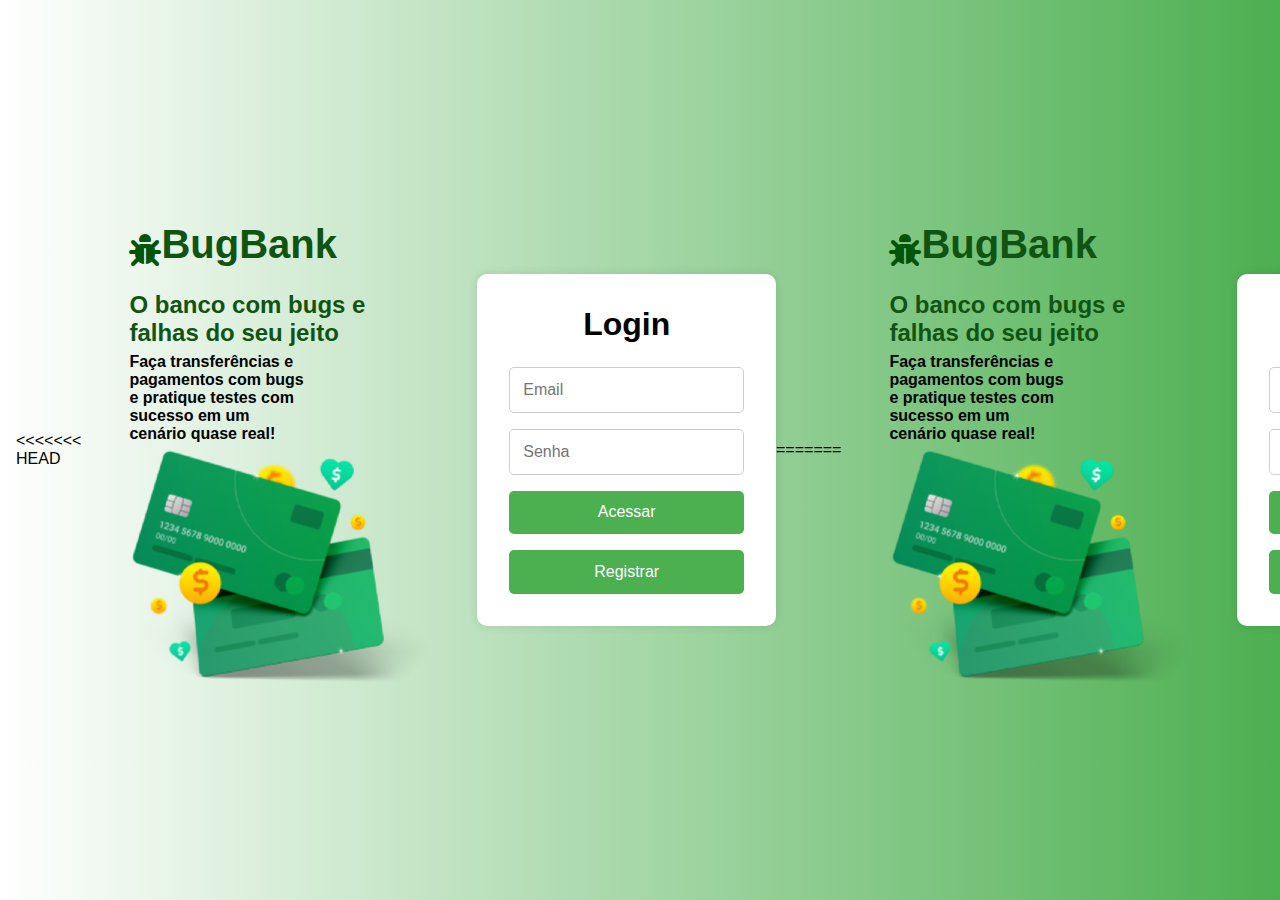
<file: index.html>
<<<<<<< HEAD
<!DOCTYPE html>
<html lang="pt-BR">
<head>
  <meta charset="UTF-8">
  <meta name="viewport" content="width=device-width, initial-scale=1.0">
  <title>BugBank - Login</title>
  <link rel="stylesheet" href="https://cdnjs.cloudflare.com/ajax/libs/font-awesome/6.7.2/css/all.min.css" integrity="sha512-Evv84Mr4kqVGRNSgIGL/F/aIDqQb7xQ2vcrdIwxfjThSH8CSR7PBEakCr51Ck+w+/U6swU2Im1vVX0SVk9ABhg==" crossorigin="anonymous" referrerpolicy="no-referrer" />
  <link rel="stylesheet" href="css/style.css">
</head>
<body>
    <div class="intro">
        <div class="logo">
            <i class="fa-solid fa-bug fa-2xl" style="color: #025508;"></i>       
            <h1>BugBank</h1>
        </div>    
        <h2>O banco com bugs e falhas do seu jeito</h2>
        <h3>Faça transferências e pagamentos com bugs e pratique testes com sucesso em um cenário quase real!</h3>
        <img src="/imgs/cartao.png" alt="">
    </div>
    <div class="container">
        <h1>Login</h1>
        <form id="login-form">
            <input type="email" id="login-email" placeholder="Email" required>
            <input type="password" id="login-password" placeholder="Senha" required>
            <button type="submit">Acessar</button>
            <button onclick="window.location.href='cadastro.html'">Registrar</button>
        </form>
    </div>
    <script src="js/script.js"></script>
</body>
=======
<!DOCTYPE html>
<html lang="pt-BR">
<head>
  <meta charset="UTF-8">
  <meta name="viewport" content="width=device-width, initial-scale=1.0">
  <title>BugBank - Login</title>
  <link rel="stylesheet" href="https://cdnjs.cloudflare.com/ajax/libs/font-awesome/6.7.2/css/all.min.css" integrity="sha512-Evv84Mr4kqVGRNSgIGL/F/aIDqQb7xQ2vcrdIwxfjThSH8CSR7PBEakCr51Ck+w+/U6swU2Im1vVX0SVk9ABhg==" crossorigin="anonymous" referrerpolicy="no-referrer" />
  <link rel="stylesheet" href="css/style.css">
</head>
<body>
    <div class="intro">
        <div class="logo">
            <i class="fa-solid fa-bug fa-2xl" style="color: #025508;"></i>       
            <h1>BugBank</h1>
        </div>    
        <h2>O banco com bugs e falhas do seu jeito</h2>
        <h3>Faça transferências e pagamentos com bugs e pratique testes com sucesso em um cenário quase real!</h3>
        <img src="/imgs/cartao.png" alt="">
    </div>
    <div class="container">
        <h1>Login</h1>
        <form id="login-form">
            <input type="email" id="login-email" placeholder="Email" required>
            <input type="password" id="login-password" placeholder="Senha" required>
            <button type="submit">Acessar</button>
            <button onclick="window.location.href='cadastro.html'">Registrar</button>
        </form>
    </div>
    <script src="js/script.js"></script>
</body>
>>>>>>> 931f754 (Last Version/0.2)
</html>
</file>
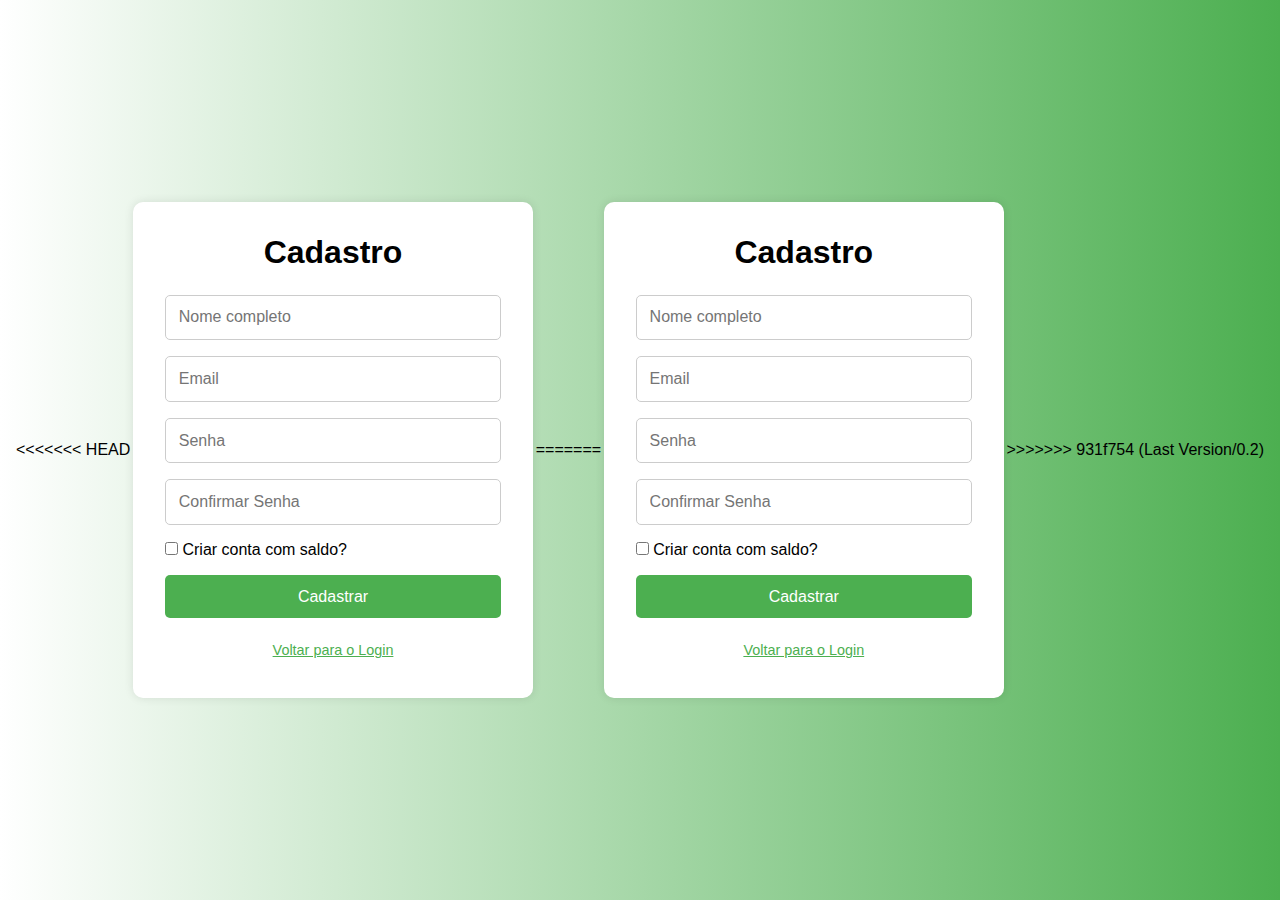
<file: cadastro.html>
<<<<<<< HEAD
<!DOCTYPE html>
<html lang="pt-BR">
<head>
  <meta charset="UTF-8">
  <meta name="viewport" content="width=device-width, initial-scale=1.0">
  <title>BugBank - Cadastro</title>
  <link rel="stylesheet" href="css/style.css">
</head>
<body>
  <div class="container">
    <h1>Cadastro</h1>
    <form id="cadastro-form">
      <input type="text" id="nome" placeholder="Nome completo" required>
      <input type="email" id="email" placeholder="Email" required>
      <input type="password" id="senha" placeholder="Senha" required>
      <input type="password" id="confirmar-senha" placeholder="Confirmar Senha" required>
      <label>
        <input type="checkbox" id="conta-com-saldo"> Criar conta com saldo?
      </label>
      <button type="submit">Cadastrar</button>
    </form>
  
    <button class="voltarLogin" type="button" onclick="window.location.href='index.html'">Voltar para o Login</button>
  </div>
  
  <script src="js/script.js"></script>
</body>
=======
<!DOCTYPE html>
<html lang="pt-BR">
<head>
  <meta charset="UTF-8">
  <meta name="viewport" content="width=device-width, initial-scale=1.0">
  <title>BugBank - Cadastro</title>
  <link rel="stylesheet" href="css/style.css">
</head>
<body>
  <div class="container">
    <h1>Cadastro</h1>
    <form id="cadastro-form">
      <input type="text" id="nome" placeholder="Nome completo" required>
      <input type="email" id="email" placeholder="Email" required>
      <input type="password" id="senha" placeholder="Senha" required>
      <input type="password" id="confirmar-senha" placeholder="Confirmar Senha" required>
      <label>
        <input type="checkbox" id="conta-com-saldo"> Criar conta com saldo?
      </label>
      <button type="submit">Cadastrar</button>
    </form>
  
    <button class="voltarLogin" type="button" onclick="window.location.href='index.html'">Voltar para o Login</button>
  </div>
  
  <script src="js/script.js"></script>
</body>
>>>>>>> 931f754 (Last Version/0.2)
</html>
</file>
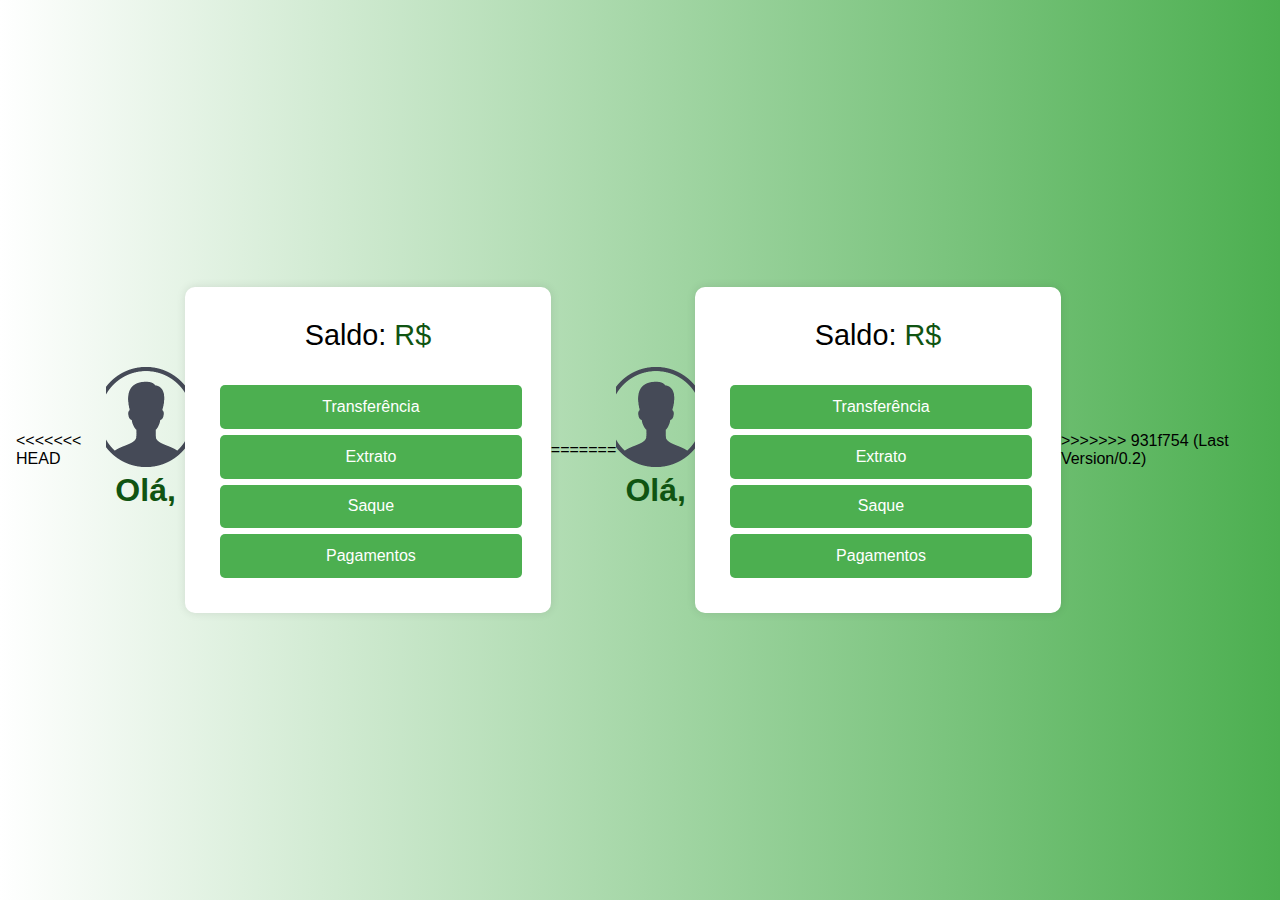
<file: dashboard.html>
<<<<<<< HEAD
<!DOCTYPE html>
<html lang="pt-BR">
<head>
  <meta charset="UTF-8">
  <meta name="viewport" content="width=device-width, initial-scale=1.0">
  <title>BugBank - Painel</title>
  <link rel="stylesheet" href="css/style.css">
</head>
<body>
    <div class="asideUser">
      <img src="/imgs/user.png" alt="">
        <h1 class="usuario">Olá, <span id="user-name"></span></h1>
    </div>
    <div class="asideConta">
        <div class="acoes">
            <p class="saldoConta">Saldo: <span>R$ </span><span id="saldo"></span></p>
            <button onclick="window.location.href='transferencia.html'">Transferência</button>
            <button onclick="window.location.href='extrato.html'">Extrato</button>
            <button onclick="indisponivel()">Saque</button>
            <button onclick="indisponivel()">Pagamentos</button>
        </div>
    </div>
  <script src="js/script.js"></script>
</body>
=======
<!DOCTYPE html>
<html lang="pt-BR">
<head>
  <meta charset="UTF-8">
  <meta name="viewport" content="width=device-width, initial-scale=1.0">
  <title>BugBank - Painel</title>
  <link rel="stylesheet" href="css/style.css">
</head>
<body>
    <div class="asideUser">
      <img src="/imgs/user.png" alt="">
        <h1 class="usuario">Olá, <span id="user-name"></span></h1>
    </div>
    <div class="asideConta">
        <div class="acoes">
            <p class="saldoConta">Saldo: <span>R$ </span><span id="saldo"></span></p>
            <button onclick="window.location.href='transferencia.html'">Transferência</button>
            <button onclick="window.location.href='extrato.html'">Extrato</button>
            <button onclick="indisponivel()">Saque</button>
            <button onclick="indisponivel()">Pagamentos</button>
        </div>
    </div>
  <script src="js/script.js"></script>
</body>
>>>>>>> 931f754 (Last Version/0.2)
</html>
</file>
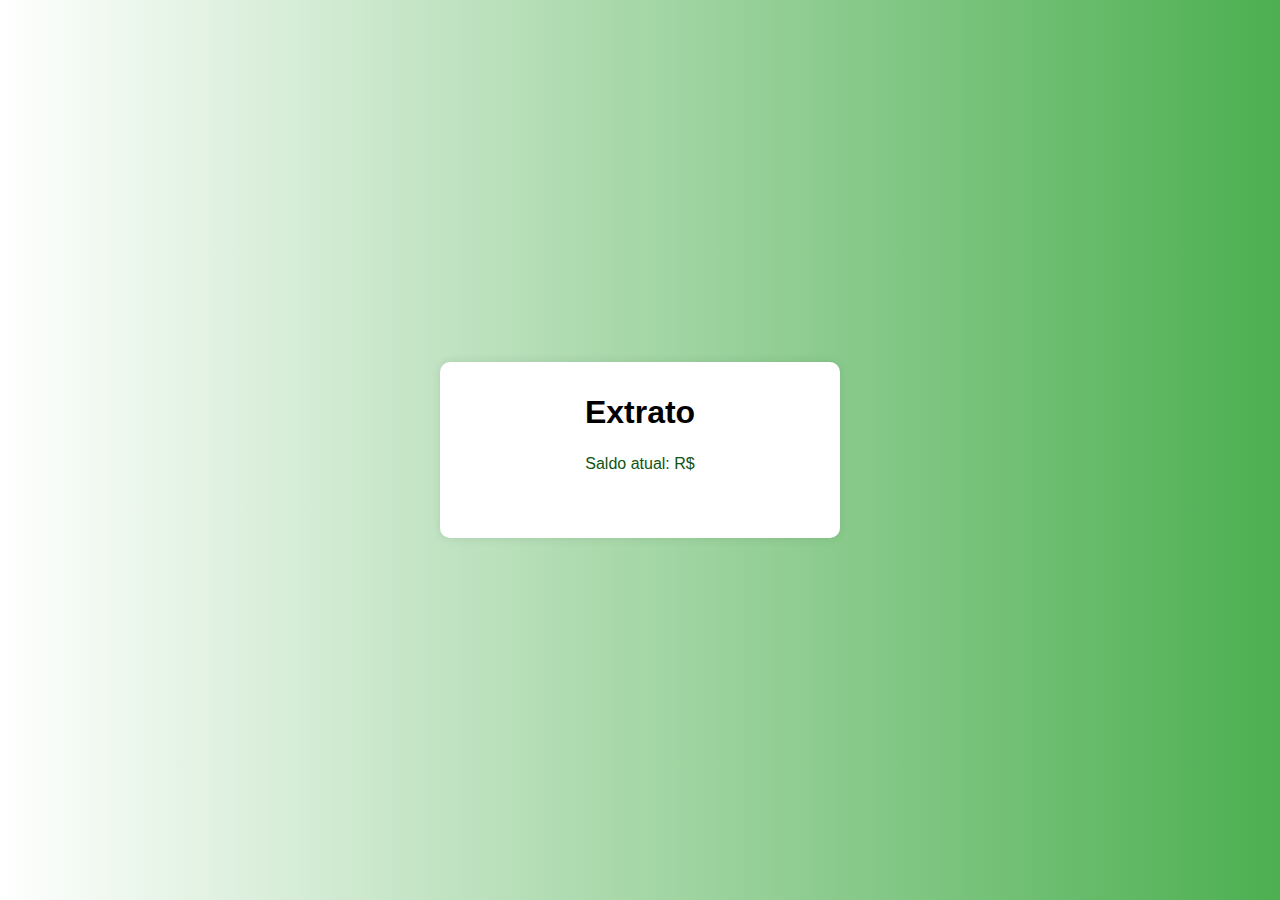
<file: extrato.html>
<!DOCTYPE html>
<html lang="pt-BR">
<head>
  <meta charset="UTF-8">
  <meta name="viewport" content="width=device-width, initial-scale=1.0">
  <title>BugBank - Extrato</title>
  <link rel="stylesheet" href="css/style.css">
</head>
<body>
  <div class="container">
    <h1>Extrato</h1>
    <p class="saldoExtrato">Saldo atual: R$ <span id="saldo-extrato"></span></p>
    <ul id="lista-extrato" class="listaExtrato"></ul>
  </div>
  <script src="js/script.js"></script>
</body>
</html>
</file>
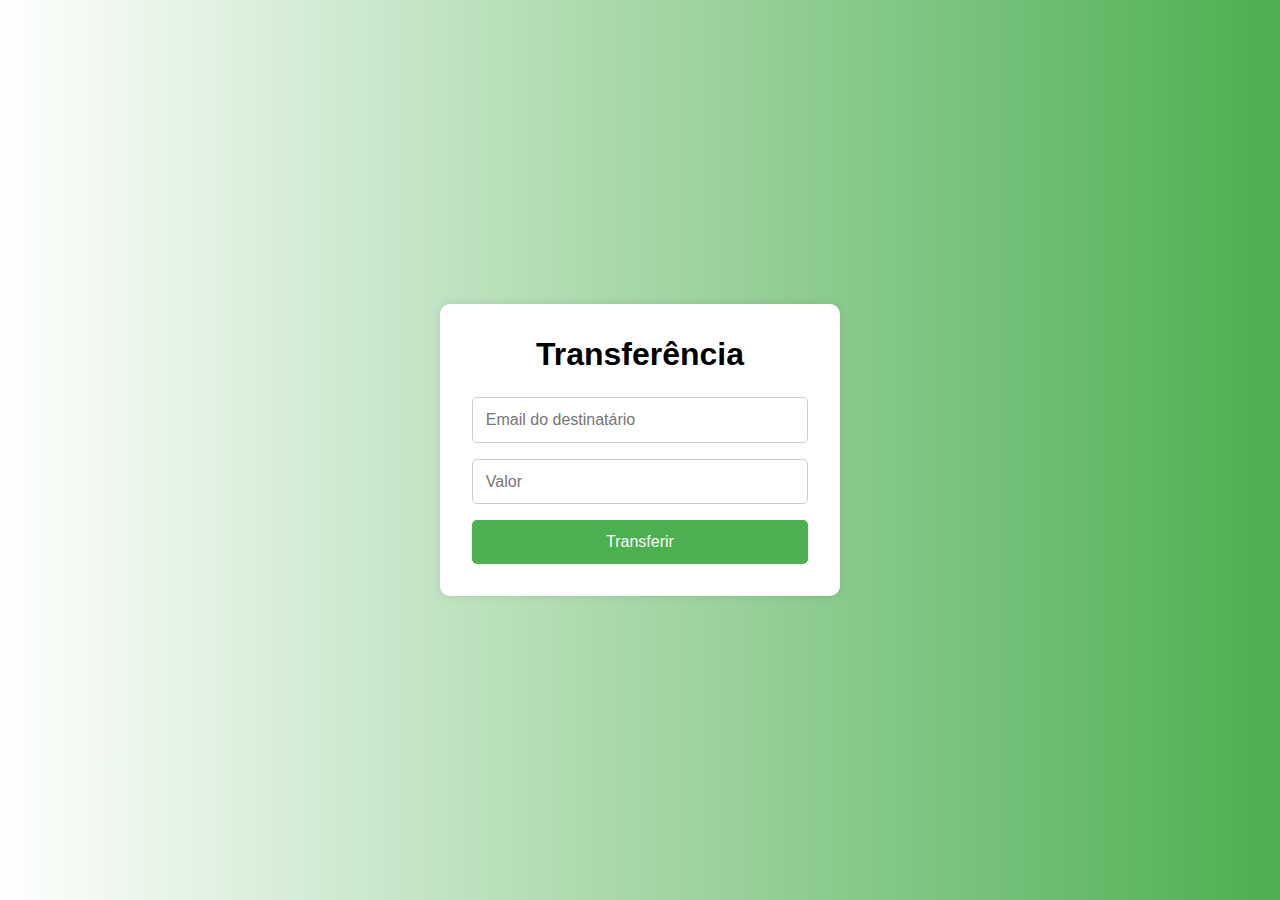
<file: transferencia.html>
<!DOCTYPE html>
<html lang="pt-BR">
<head>
  <meta charset="UTF-8">
  <meta name="viewport" content="width=device-width, initial-scale=1.0">
  <title>BugBank - Transferência</title>
  <link rel="stylesheet" href="css/style.css">
</head>
<body>
  <div class="container">
    <h1>Transferência</h1>
    <form id="transferencia-form">
      <input type="email" id="destinatario" placeholder="Email do destinatário" required>
      <input type="number" id="valor" placeholder="Valor" required>
      <button type="submit">Transferir</button>
    </form>
  </div>
  <script src="js/script.js"></script>
</body>
</html>
</file>
<file: css/style.css>
* {
  box-sizing: border-box;
  margin: 0;
  padding: 0;
  font-family: Arial, sans-serif;
}

body {
  background: linear-gradient(270deg, #4CAF50, #ffffff);
  display: flex;
  justify-content: space-around;
  align-items: center;
  min-height: 100vh;
  padding: 1rem;
  background-repeat: no-repeat;
  background-attachment: fixed;
}

.logo {
  display: flex;
  flex-direction: row;
  align-items: center;
  text-align: center;
  flex-wrap: wrap;
}

.logo h1 {
  font-size: 2.5rem;
  color: #105412;
  margin-top: 4%;
}

.intro {
  padding: 3rem;
}

.intro h2 {
  font-size: 1.5rem;
  color: #105412;
  width: 100%;
}

.intro h3 {
  padding-top: 2%;
  font-size: 1rem;
  width: 60%;
}

.usuario {
  font-size: 2rem;
  color: #105412;
  padding-top: 6%;
  text-align: center;
}

.asideUser {
  display: flex;
  flex-direction: column;
  align-items: center;
}

.asideUser img {
  width: 100px;
  height: 100px;
  max-width: 100%;
  object-fit: cover;
}

.saldoConta {
  font-size: 1.8rem;
  width: 100%;
  padding-bottom: 10%;
  text-align: center;
}

.saldoConta span {
  color: #105412;
}

.acoes {
  background-color: white;
  padding: 2rem;
  border-radius: 10px;
  box-shadow: 0 0 10px rgba(0,0,0,0.1);
  width: 100%;
  max-width: 500px;
  margin: 1rem auto;
}

.asideConta {
  display: flex;
  flex-direction: column;
  align-items: center;
  text-align: center;
}

.acoes button {
  font-size: 1rem;
  width: 100%;
  margin: 1%;
}

.saldoExtrato {
  color: #105412;
  font-size: 1rem;
  text-align: center;
  padding-bottom: 10%;
}

.container {
  background-color: white;
  padding: 2rem;
  border-radius: 10px;
  box-shadow: 0 0 10px rgba(0,0,0,0.1);
  width: 100%;
  max-width: 400px;
  margin: 1rem auto;
}

h1 {
  text-align: center;
  margin-bottom: 1.5rem;
}

form {
  display: flex;
  flex-direction: column;
  gap: 1rem;
}

input[type="text"],
input[type="email"],
input[type="password"],
input[type="number"] {
  padding: 0.8rem;
  border: 1px solid #ccc;
  border-radius: 5px;
  font-size: 1rem;
}

button {
  padding: 0.8rem;
  border: none;
  background-color: #4CAF50;
  color: white;
  border-radius: 5px;
  cursor: pointer;
  font-size: 1rem;
}

button:hover {
  background-color: #45a049;
}

/* Botão "Voltar para o Login" */
.voltarLogin {
  font-size: 0.9rem;
  background: none;
  color: #4CAF50;
  text-decoration: underline;
  margin-top: 1rem;
  padding: 0.5rem;
  border: none;
  cursor: pointer;
  display: block;
  width: 100%;
  text-align: center;
}

.voltarLogin:hover {
  color:#4CAF50;
  background-color: #fefffe;
  border-color: #4CAF50;
  
}

/* Responsividade para telas menores */
@media (max-width: 767px) {
  body {
    flex-direction: column;
    padding: 1rem;
  }

  .logo h1,
  .usuario,
  .saldoConta {
    font-size: 1.5rem;
  }

  .intro h2,
  .intro h3 {
    width: 100%;
    font-size: 1rem;
  }

  .acoes,
  .container {
    width: 90%;
    padding: 1rem;
  }

  .asideUser img {
    width: 80px;
    height: 80px;
  }
}
</file>
